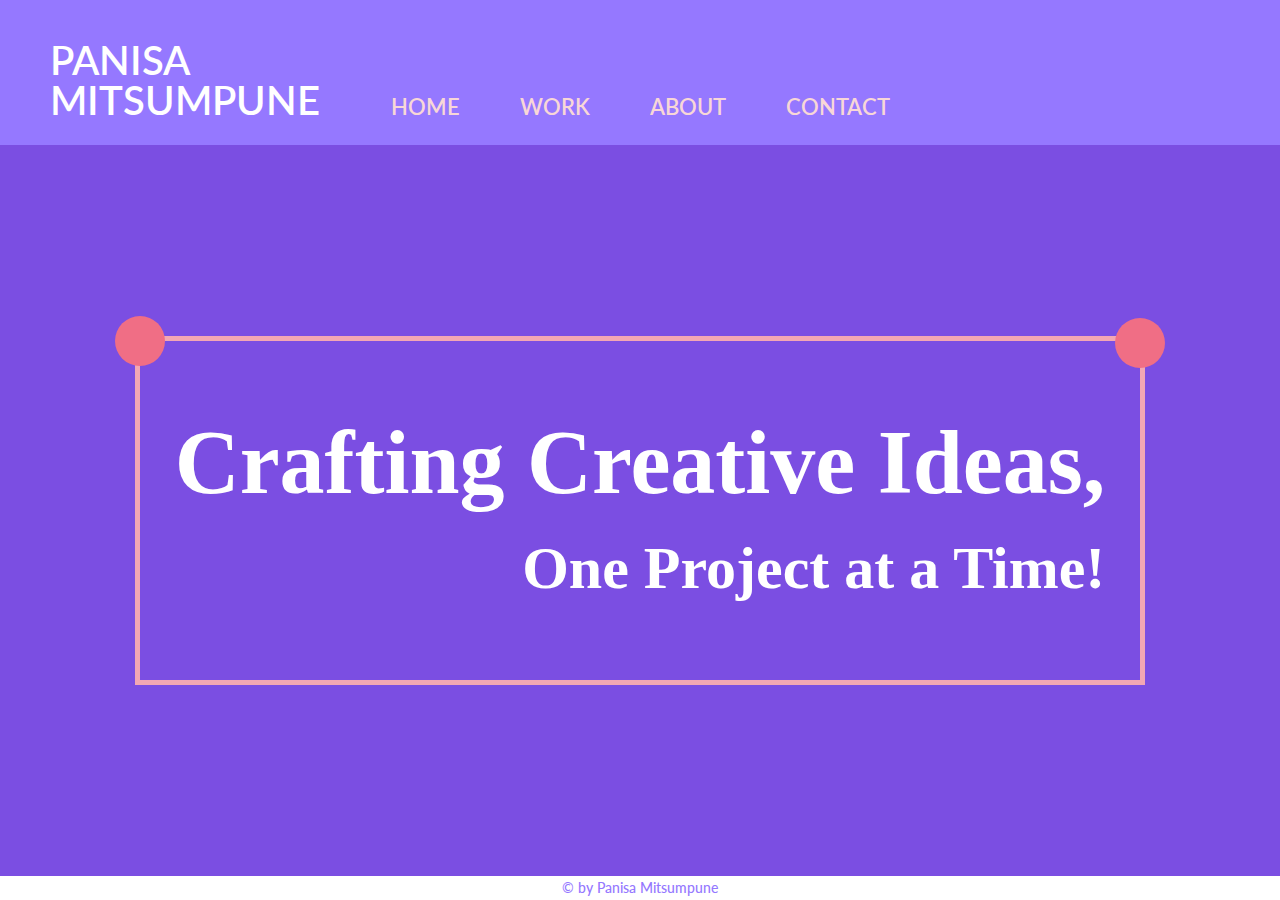
<file: index.html>
<!DOCTYPE html>
<html lang="en">
<head>
    <meta charset="UTF-8">
    <meta name="viewport" content="width=device-width, initial-scale=1.0">
    <link rel="stylesheet" href="CSS\reset.css">
    <link rel="preconnect" href="https://fonts.googleapis.com">
    <link rel="preconnect" href="https://fonts.gstatic.com" crossorigin>
    <link href="https://fonts.googleapis.com/css2?family=Lato:ital,wght@0,100;0,300;0,400;0,700;0,900;1,100;1,300;1,400;1,700;1,900&family=Playfair+Display:ital,wght@0,400..900;1,400..900&display=swap" rel="stylesheet">
    <link rel="stylesheet" href="CSS\index_custom.css">
    <title>Homepage</title>
</head>

<body>
    <header>
        <h1>PANISA <br> MITSUMPUNE</h1>
        <nav>
            <a href=".\index.html">HOME</a>
            <a href=".\work.html">WORK</a>
            <a href=".\index.html">ABOUT</a>
            <a href=".\index.html">CONTACT</a>
        </nav>
    </header>

    <main>
        <section>
        <p class="first_line">Crafting Creative Ideas,</p>
        <p class="second_line">One Project at a Time!</p>
        </section>
    </main>

    <footer>
        <p>&#169 by Panisa Mitsumpune</p>
    </footer>
</body>

</html>
</file>
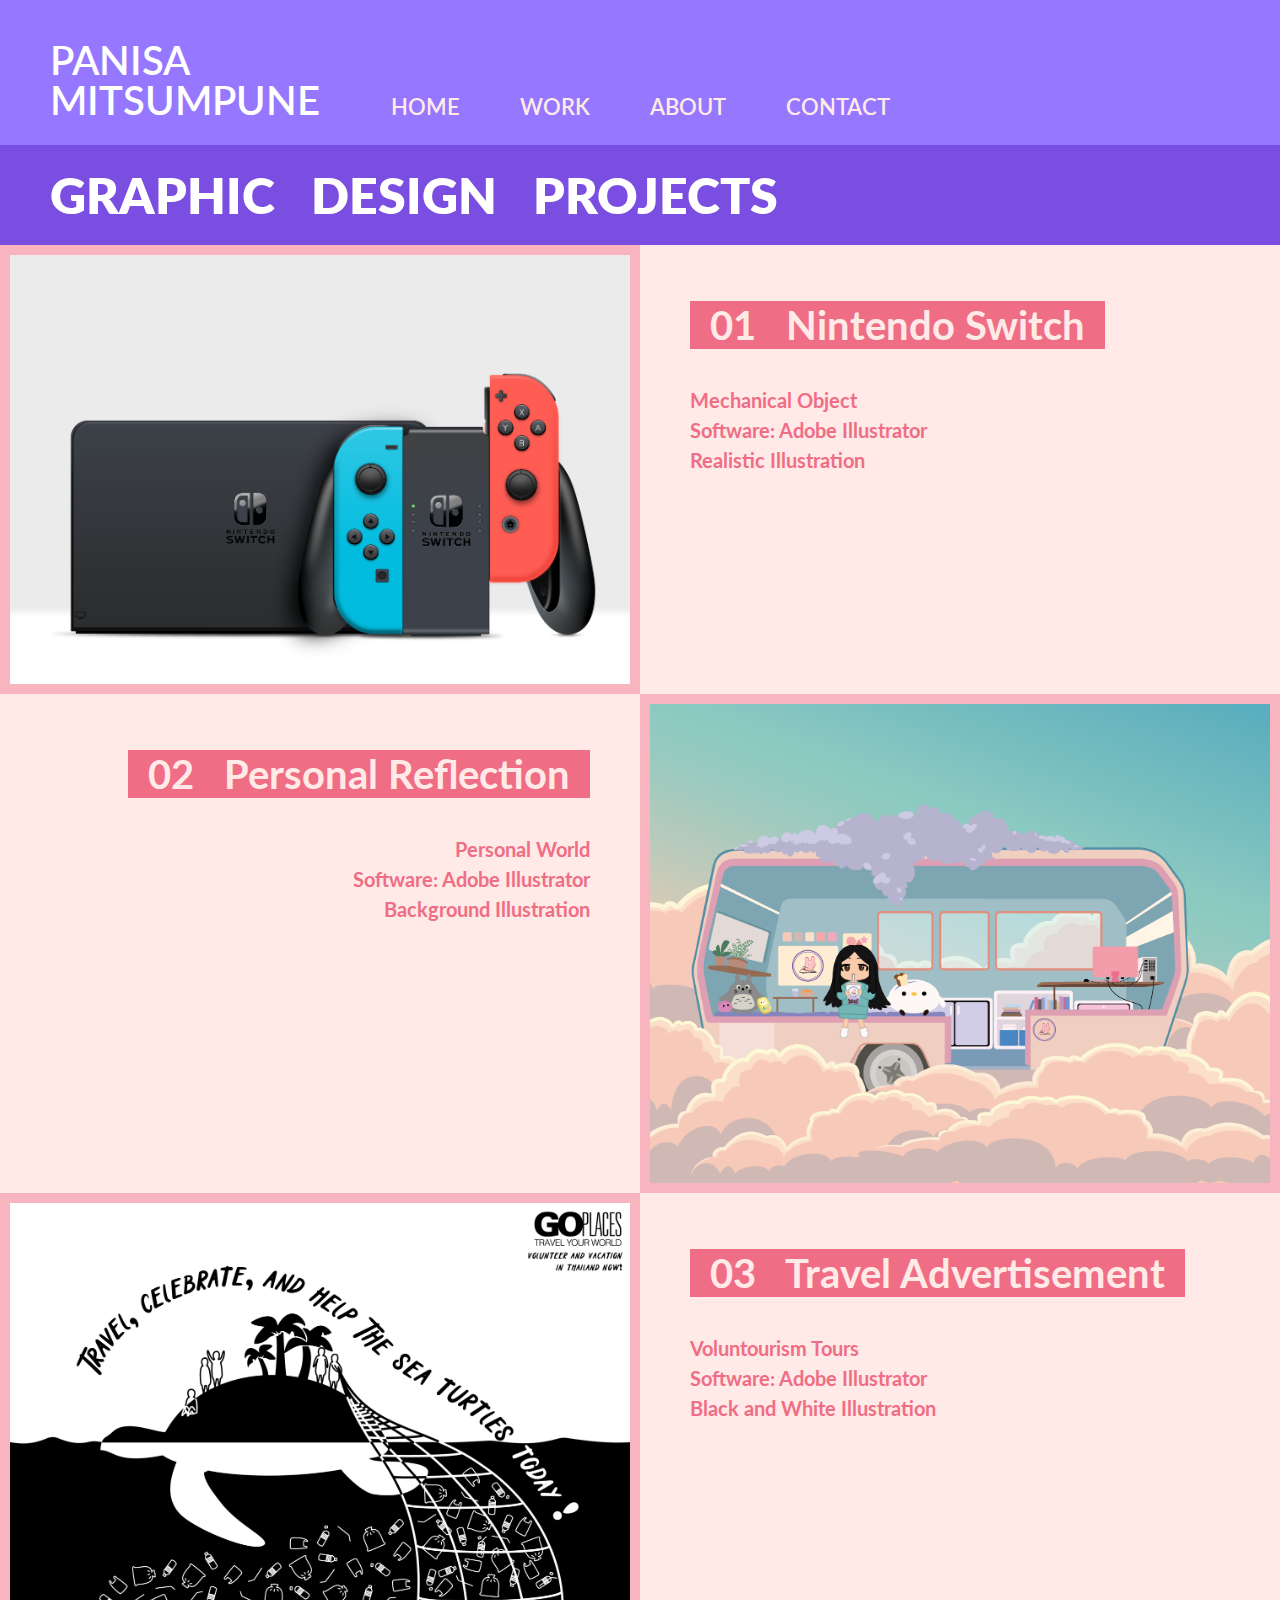
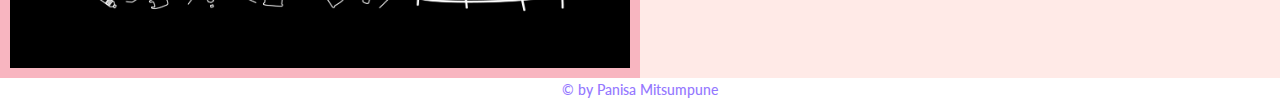
<file: work.html>
<!DOCTYPE html>
<html lang="en">
<head>
    <meta charset="UTF-8">
    <meta name="viewport" content="width=device-width, initial-scale=1.0">
    <link rel="stylesheet" href="CSS\reset.css">
    <link rel="preconnect" href="https://fonts.googleapis.com">
    <link rel="preconnect" href="https://fonts.gstatic.com" crossorigin>
    <link href="https://fonts.googleapis.com/css2?family=Lato:ital,wght@0,100;0,300;0,400;0,700;0,900;1,100;1,300;1,400;1,700;1,900&family=Playfair+Display:ital,wght@0,400..900;1,400..900&display=swap" rel="stylesheet">
    <link rel="stylesheet" href="CSS\work_custom.css">
    <title>Work</title>
</head>

<body>
    <header>
        <h1>PANISA <br> MITSUMPUNE</h1>
        <nav>
            <a href=".\index.html" class="active-page">HOME</a>
            <a href=".\work.html">WORK</a>
            <a href=".\index.html">ABOUT</a>
            <a href=".\index.html">CONTACT</a>
        </nav>
    </header>

    <main>
        <section>
            <h1>GRAPHIC &nbsp DESIGN &nbsp PROJECTS</h1>
            <div class="right">
                <div class="container container1">
                    <img src="./Images/Panisa_Mitsumpune_Assignment05-01.png" alt="Nintendo Switch Illustration" width="100%" height="100%">
                </div>
                <figcaption>
                    <h2><mark>&nbsp 01 &nbsp Nintendo Switch &nbsp</mark></h2>
                    <ul>
                        <li>Mechanical Object</li>
                        <li>Software: Adobe Illustrator</li>
                        <li>Realistic Illustration</li>
                    </ul>
                </figcaption>
            </div>
            <div class="left">
                <div class="container container2">
                    <img src="./Images/Panisa_Mitsumpune_Assignment03-01.png" width="100%" height="100%">
                </div>
                <figcaption>
                    <h2><mark>&nbsp 02 &nbsp Personal Reflection &nbsp</mark></h2>
                    <ul>
                        <li>Personal World</li>
                        <li>Software: Adobe Illustrator</li>
                        <li>Background Illustration</li>
                    </ul>
                </figcaption>
            </div>
            <div class="right">
                <div class="container container3">
                    <img src="./Images/Travel Ad Print Horizontal-01-01.png" width="100%" height="100%">
                </div>
                <figcaption>
                    <h2><mark>&nbsp 03 &nbsp Travel Advertisement &nbsp</mark></h2>
                    <ul>
                        <li>Voluntourism Tours</li>
                        <li>Software: Adobe Illustrator</li>
                        <li>Black and White Illustration</li>
                    </ul>
                </figcaption>
            </div>
        </section>
    </main>


    <footer>
        <p>&#169 by Panisa Mitsumpune</p>
    </footer>
</body>

</html>
</file>
